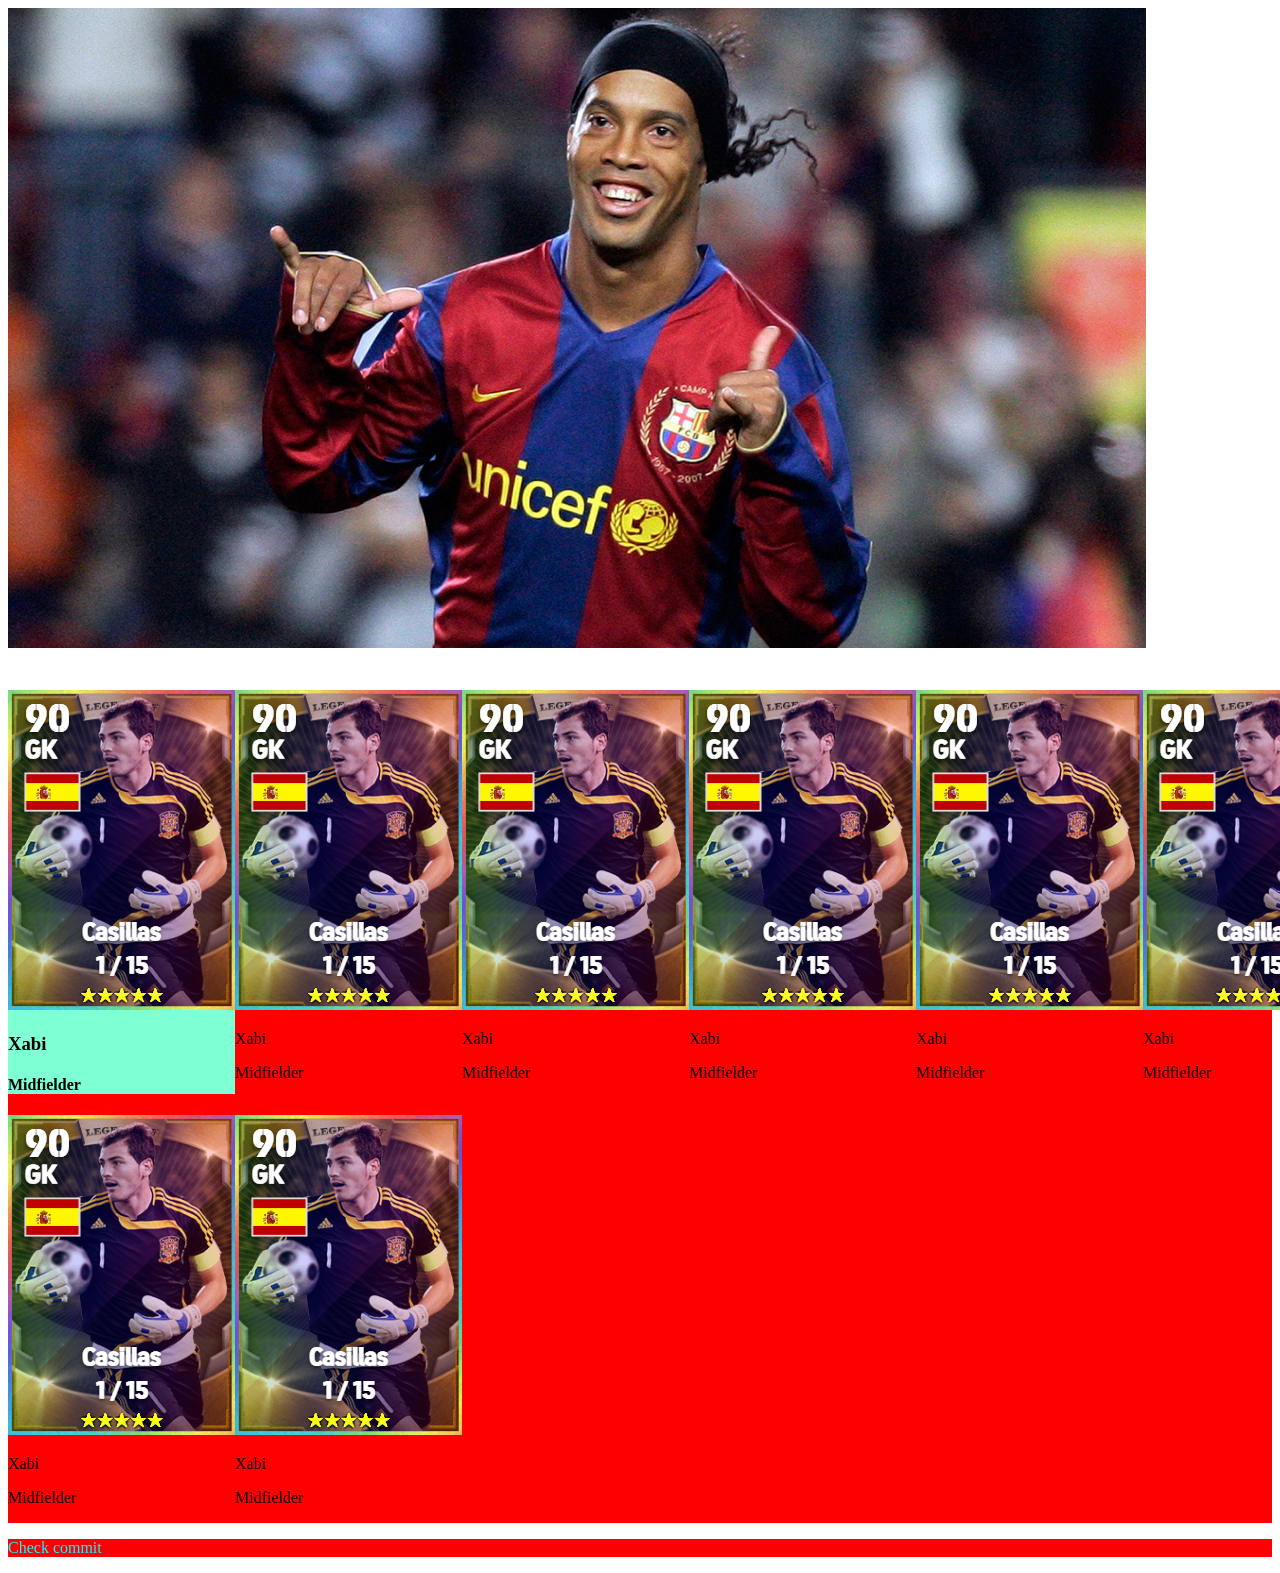
<file: index.html>
<!DOCTYPE html>
<html lang="en">
<head>
    <meta charset="UTF-8">
    <meta name="viewport" content="width=device-width, initial-scale=1.0">
    <link rel="stylesheet" href="styles/style.css">
    <title>Legends</title>
</head>
<body>
    <header>
           <img style="width: 90%;" src="images/cover/Ronaldinho.jpg" alt="">
    </header>
    <main>
          <div class="cards , red">
              <div class="">
                <div class="card">
                    <img style="width: 100%;" src="images/cards/17592454480724_card.png" alt="">
                    <div>
                      <h3>Xabi</h3>
                      <h4>Midfielder</h4>
                    </div>
                </div>
              </div>
              <div class="">
                <div>
                    <img src="images/cards/17592454480724_card.png" alt="">
                <div>
                    <p>Xabi</p>
                    <p>Midfielder</p>
                </div>
                </div>
              </div>
              <div class="">
                <div>
                    <img src="images/cards/17592454480724_card.png" alt="">
                <div>
                    <p>Xabi</p>
                    <p>Midfielder</p>
                </div>
                </div>
              </div>
              <div class="">
                <div>
                    <img src="images/cards/17592454480724_card.png" alt="">
                <div>
                    <p>Xabi</p>
                    <p>Midfielder</p>
                </div>
                </div>
              </div>
              <div class="">
                <div>
                    <img src="images/cards/17592454480724_card.png" alt="">
                <div>
                    <p>Xabi</p>
                    <p>Midfielder</p>
                </div>
                </div>
              </div>
              <div class="">
                <div>
                    <img src="images/cards/17592454480724_card.png" alt="">
                <div>
                    <p>Xabi</p>
                    <p>Midfielder</p>
                </div>
                </div>
              </div>
              <div class="">
                <div>
                    <img src="images/cards/17592454480724_card.png" alt="">
                <div>
                    <p>Xabi</p>
                    <p>Midfielder</p>
                </div>
                </div>
              </div>
              <div class="">
                <div>
                    <img src="images/cards/17592454480724_card.png" alt="">
                <div>
                    <p>Xabi</p>
                    <p>Midfielder</p>
                </div>
                </div>
              </div>

              
          </div>
          <div class="red blue">
            <p>Check commit</p>
          </div>
    </main>

</body>
</html>
</file>
<file: styles/style.css>
.cards{
    margin-top: 3%;
    display: grid;
    grid-template-columns: auto auto auto auto auto auto;

}
.card{
    background-color: aquamarine;
    
    
}
.red{ 
    background-color: red;
}
.blue{
    color: aqua;
}
</file>
